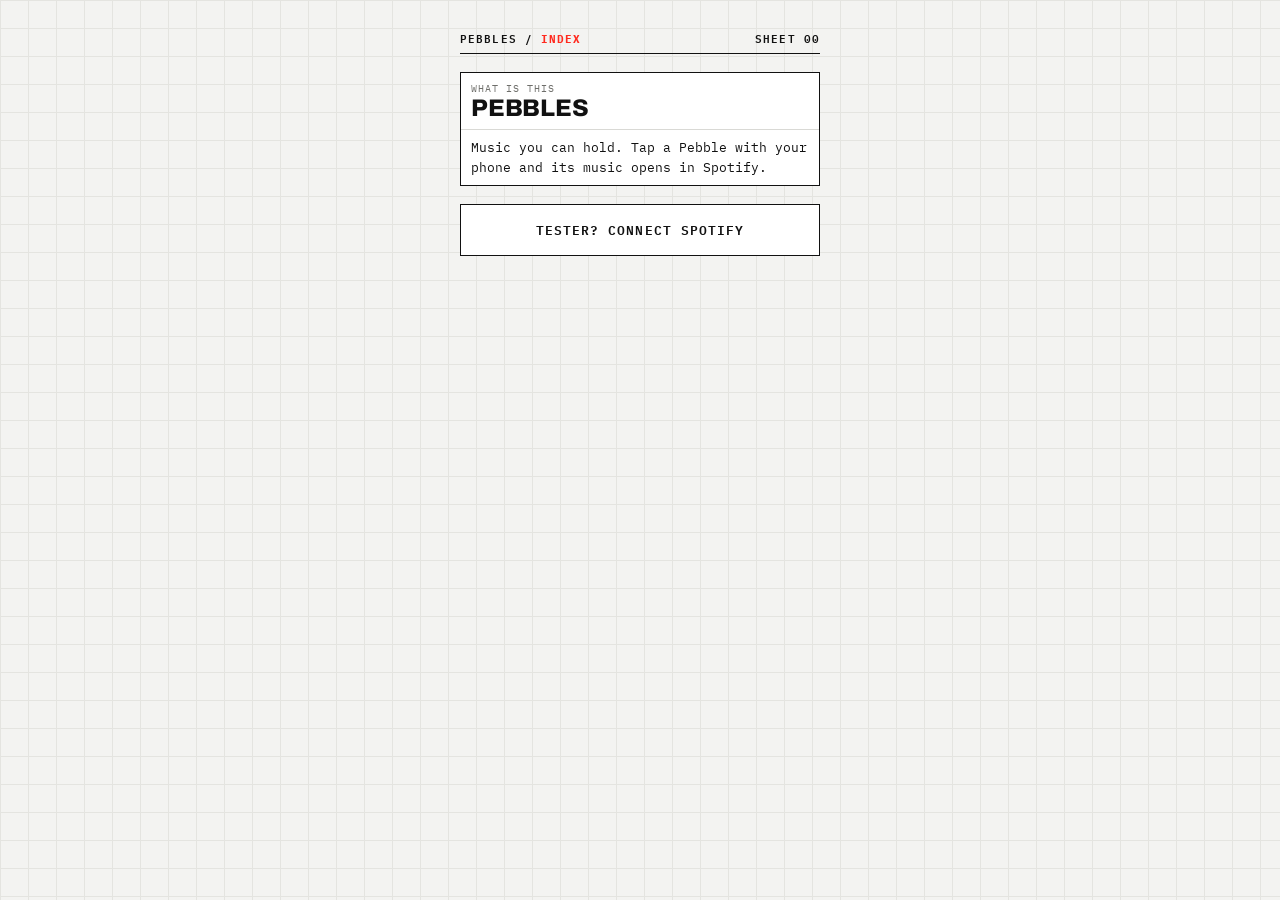
<file: index.html>
<!doctype html><html lang="en"><head><meta charset="utf-8">
<meta name="viewport" content="width=device-width, initial-scale=1"><title>Pebbles</title>
<link href="https://fonts.googleapis.com/css2?family=Archivo:wght@800&family=IBM+Plex+Mono:wght@400;600&display=swap" rel="stylesheet">
<link rel="stylesheet" href="style.css"></head>
<body>
<div class="top"><span>Pebbles / <b>Index</b></span><span>Sheet 00</span></div>
<div class="tb"><div><small>What is this</small><h1>Pebbles</h1></div>
<div>Music you can hold. Tap a Pebble with your phone and its music opens in Spotify.</div></div>
<a class="btn ghost" href="connect.html">Tester? Connect Spotify</a>
</body></html>
</file>
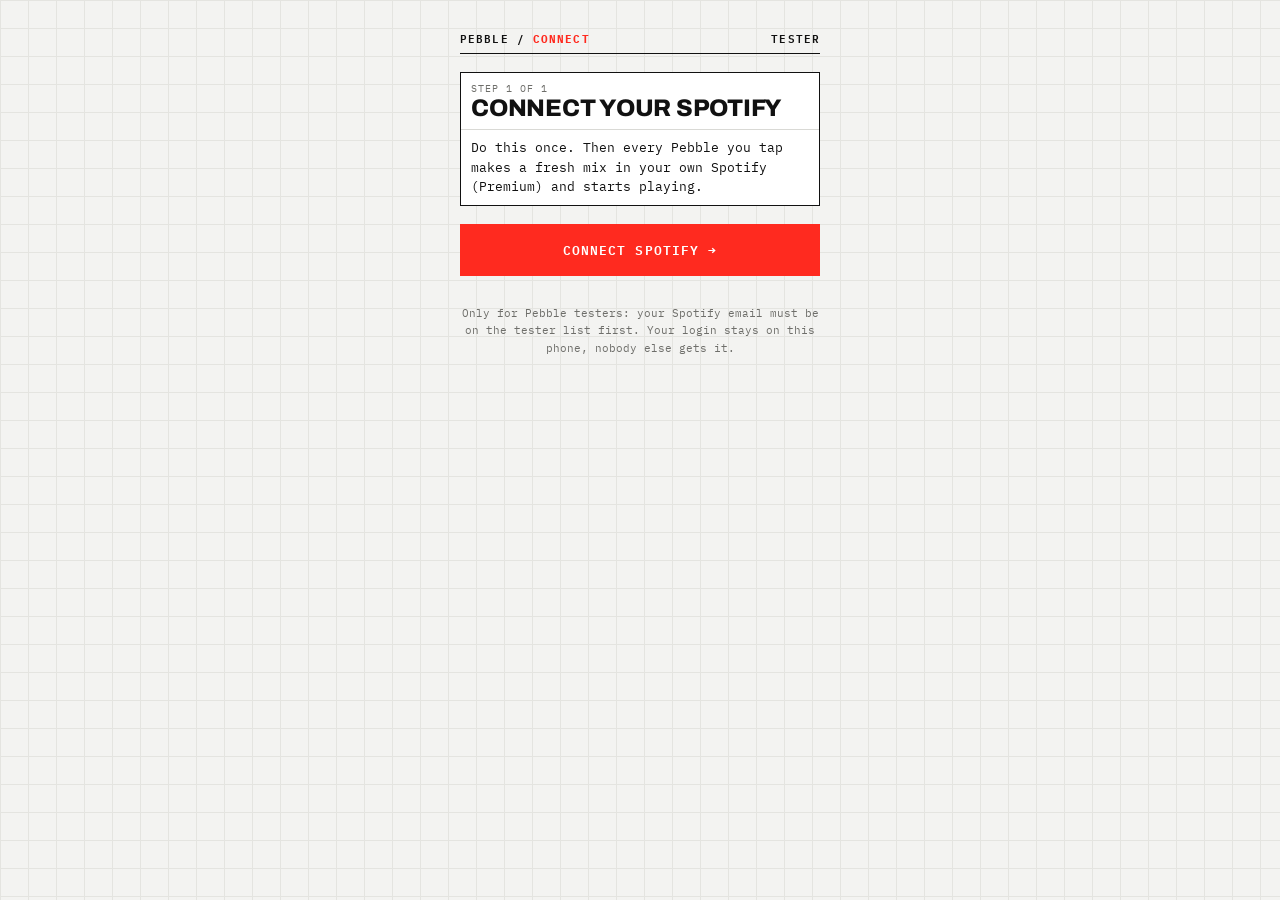
<file: connect.html>
<!doctype html><html lang="en"><head><meta charset="utf-8">
<meta name="viewport" content="width=device-width, initial-scale=1"><title>Connect Spotify · Pebble</title>
<link href="https://fonts.googleapis.com/css2?family=Archivo:wght@800&family=IBM+Plex+Mono:wght@400;600&display=swap" rel="stylesheet">
<link rel="stylesheet" href="style.css"></head>
<body data-page="connect">
<div class="top"><span>Pebble / <b>Connect</b></span><span id="state">Tester</span></div>
<div class="tb"><div><small id="step">Step 1 of 1</small><h1 id="title">Connect your Spotify</h1></div>
<div id="msg">Do this once. Then every Pebble you tap makes a fresh mix in your own Spotify (Premium) and starts playing.</div></div>
<button class="btn red" id="go">Connect Spotify →</button>
<button class="btn ghost hidden" id="forget">Disconnect this phone</button>
<p class="small">Only for Pebble testers: your Spotify email must be on the tester list first. Your login stays on this phone, nobody else gets it.</p>
<script src="app.js"></script>
</body></html>
</file>
<file: style.css>
:root{--red:#FF2A1F;--ink:#111;--muted:#6E6E6A;--hair:#D9D9D5;--mono:"IBM Plex Mono",ui-monospace,Consolas,monospace}
*{box-sizing:border-box}
body{margin:0;font-family:Archivo,Inter,Arial,sans-serif;color:var(--ink);background:#F3F3F1;
 background-image:linear-gradient(#E4E4E0 1px,transparent 1px),linear-gradient(90deg,#E4E4E0 1px,transparent 1px);background-size:28px 28px;
 display:flex;flex-direction:column;align-items:center;padding:28px 20px 40px;gap:18px;min-height:100vh}
.top{width:100%;max-width:360px;display:flex;justify-content:space-between;font:600 11px var(--mono);letter-spacing:.1em;border-bottom:1.5px solid var(--ink);padding-bottom:6px;text-transform:uppercase}
.top b{color:var(--red)}
.device{width:min(80vw,320px);aspect-ratio:1;border-radius:19%;display:flex;align-items:center;justify-content:center;position:relative;
 background:repeating-linear-gradient(0deg,rgba(255,255,255,.22) 0 1px,rgba(0,0,0,.035) 1px 2px),linear-gradient(135deg,#B7B9BB,#F2F2F0 42%,#CDCFD0 62%,#9C9EA0);
 border:1.5px solid #6B6D6F;box-shadow:inset 0 2px 0 rgba(255,255,255,.75),inset 0 -3px 6px rgba(0,0,0,.18)}
.device:before{content:"";position:absolute;top:-6px;left:50%;transform:translateX(-50%);width:46px;height:5px;background:var(--red)}
.screen{width:83%;aspect-ratio:1;border-radius:11%;overflow:hidden;background:#0E0E0E;border:3px solid #1C1C1C;display:flex;align-items:center;justify-content:center;color:#777;font:11px var(--mono)}
.screen img{width:100%;height:100%;object-fit:cover;display:block}
.tb{width:100%;max-width:360px;border:1.5px solid var(--ink);background:#fff;font:13px/1.5 var(--mono)}
.tb div{padding:8px 10px;border-bottom:1px solid var(--hair)}.tb div:last-child{border-bottom:0}
.tb small{display:block;font-size:10px;letter-spacing:.1em;color:var(--muted);text-transform:uppercase}
h1{margin:0;font:800 24px/1.05 Archivo,Arial,sans-serif;text-transform:uppercase;letter-spacing:-.01em}
.btn{display:block;width:100%;max-width:360px;text-align:center;text-decoration:none;border:1.5px solid var(--ink);background:var(--ink);color:#fff;font:600 13px var(--mono);letter-spacing:.08em;text-transform:uppercase;padding:14px;cursor:pointer}
.btn.red{background:var(--red);border-color:var(--red)}
.btn.ghost{background:#fff;color:var(--ink)}
.small{font:11px/1.6 var(--mono);color:var(--muted);max-width:360px;text-align:center}
.small a{color:var(--ink)}
.dot{color:var(--red)}
.hidden{display:none!important}
</file>
